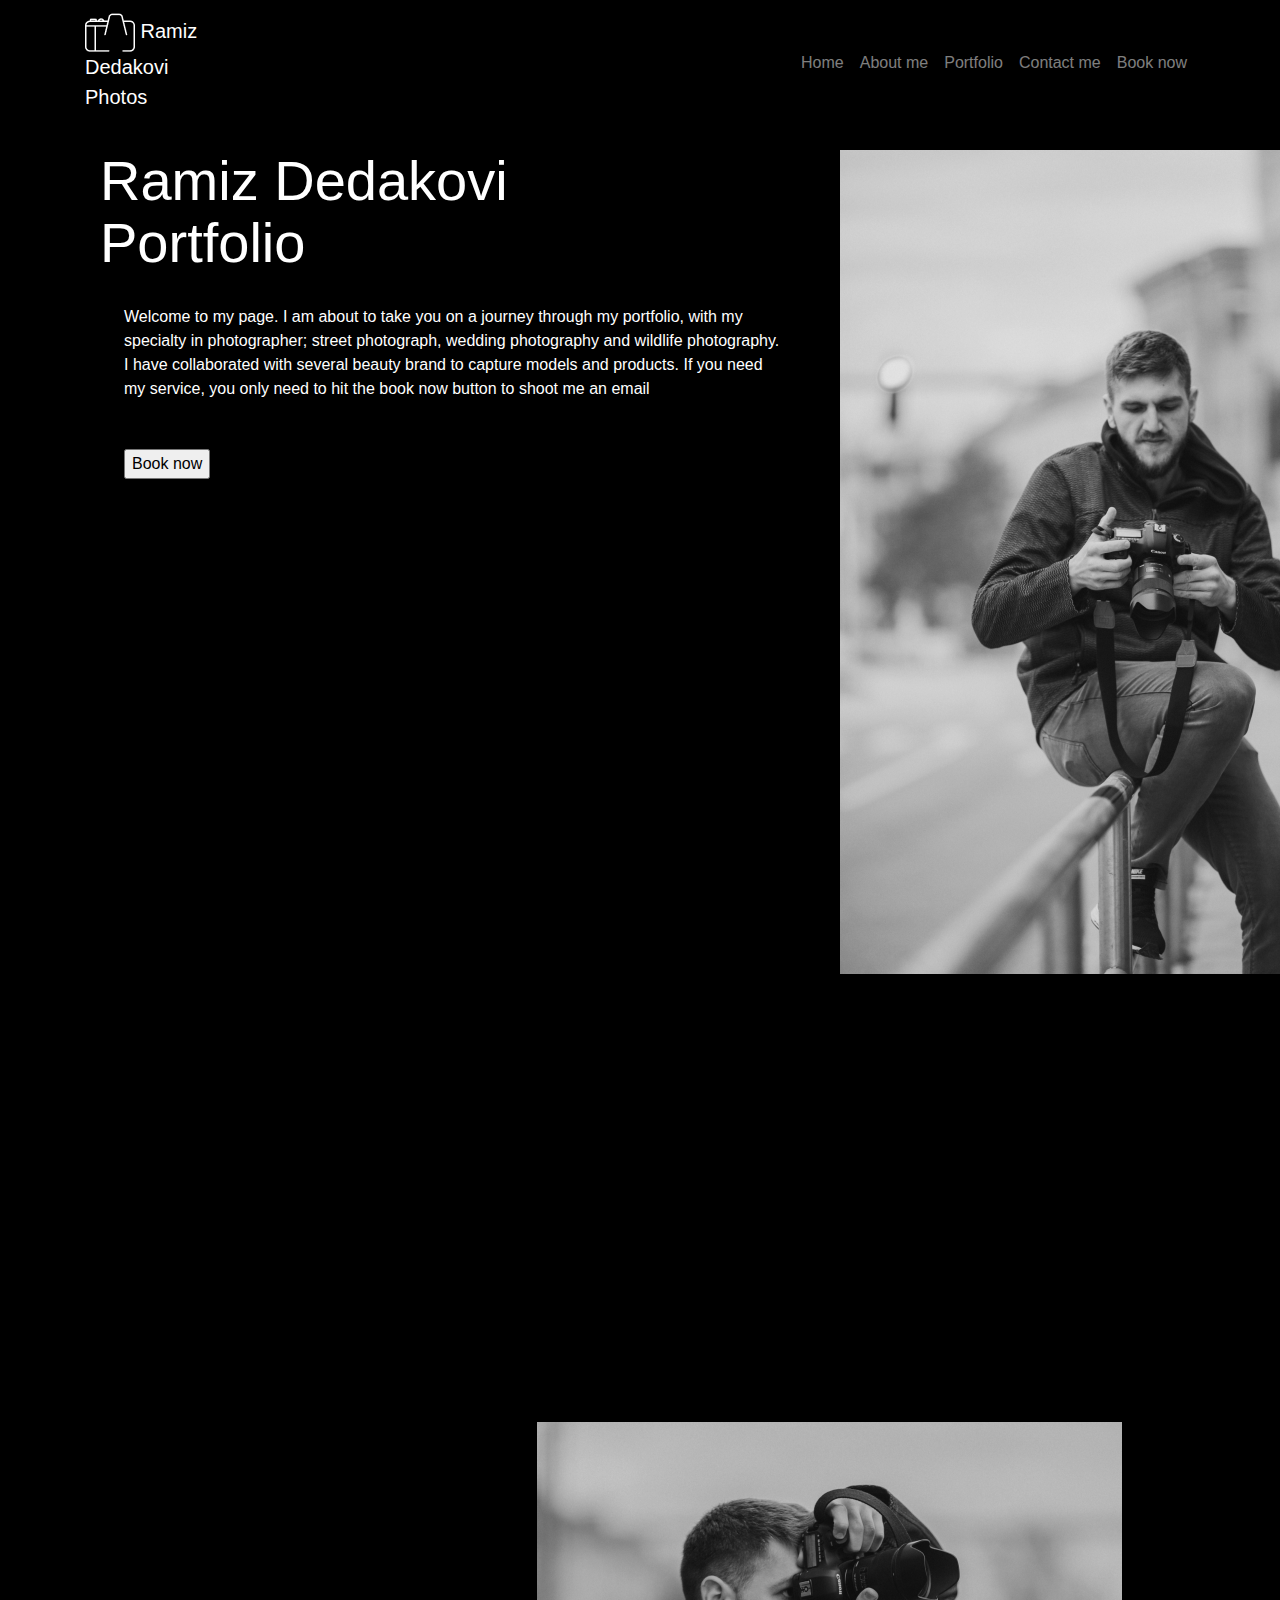
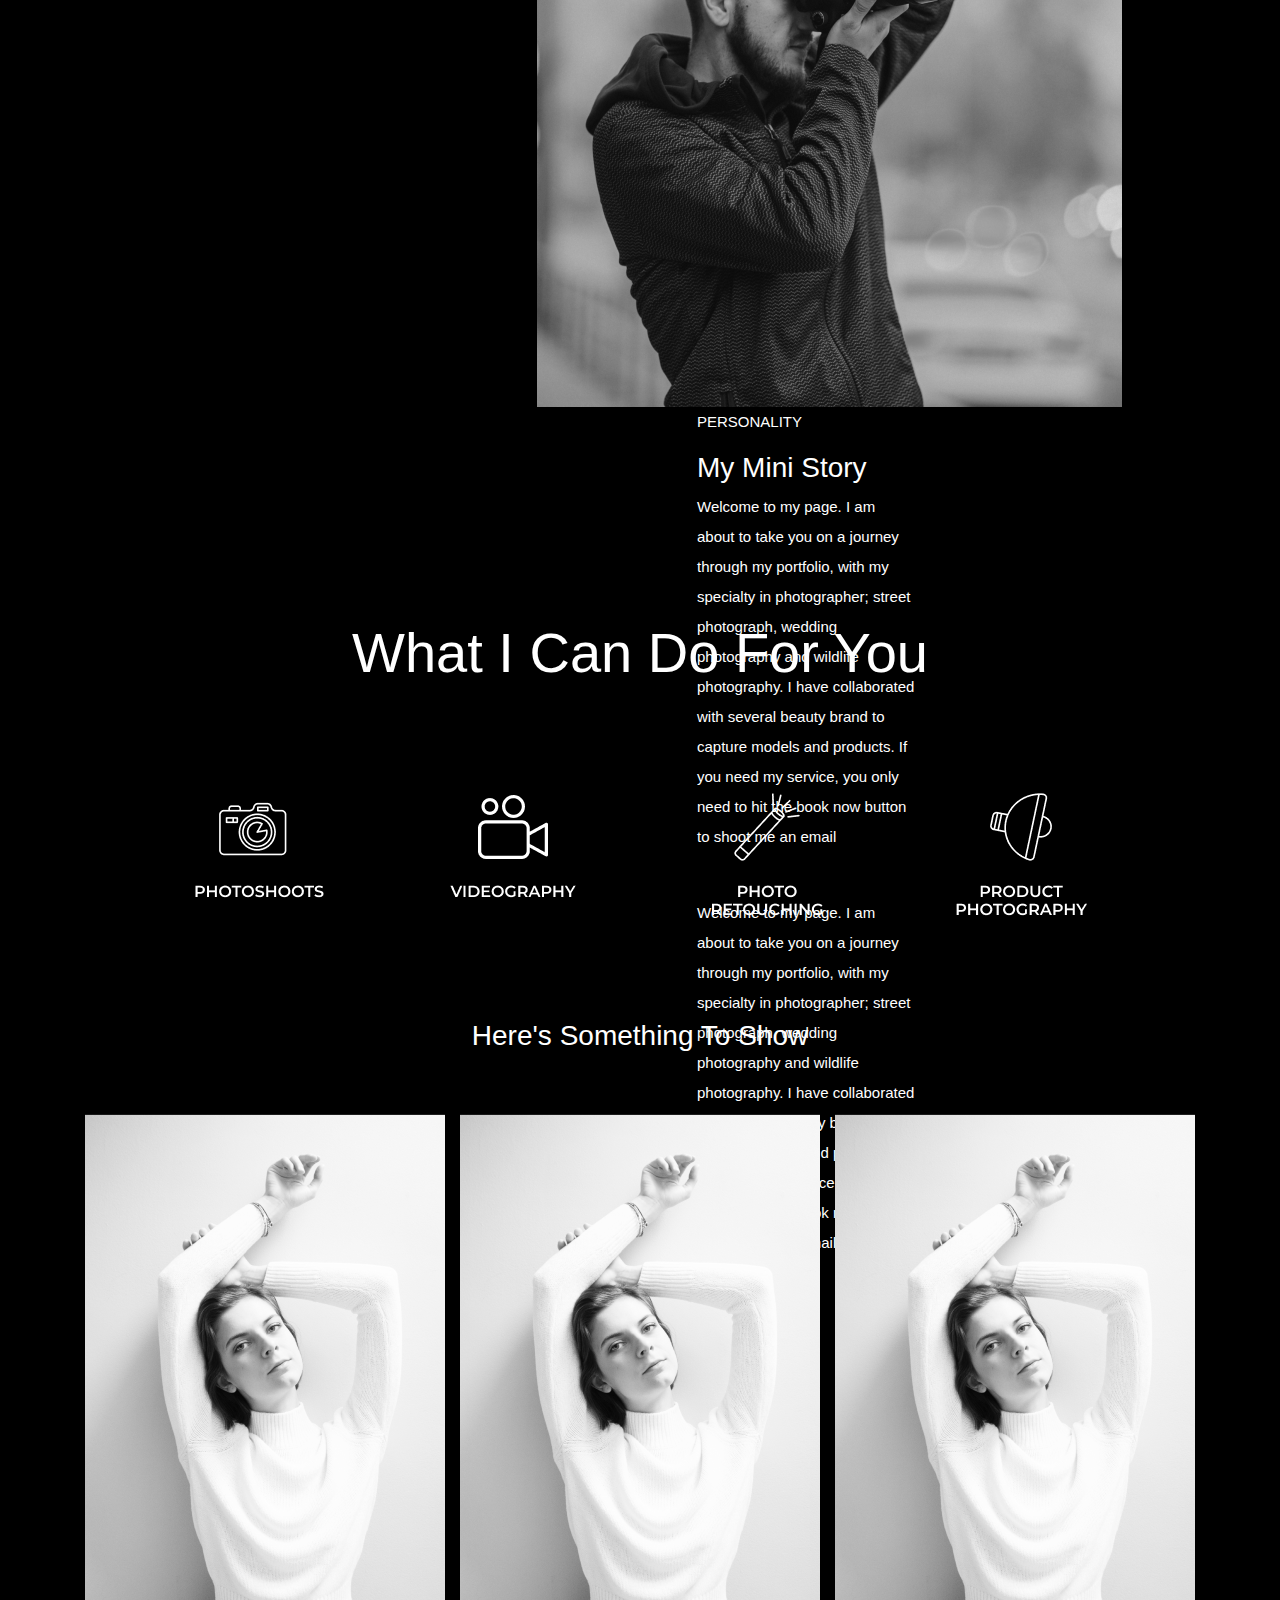
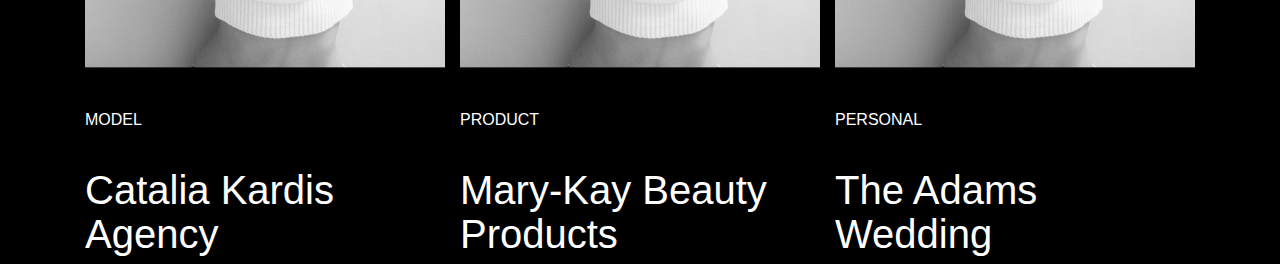
<file: src/index.html>
<!DOCTYPE html>
<html class="no-js" lang="en">

<head>
  <meta http-equiv="x-ua-compatible" content="ie=edge">
  <meta name="viewport" content="width=device-width, initial-scale=1.0" />
  <link rel="stylesheet" href="css/font-awesome.min.css">
  <link rel="stylesheet" href="css/bootstrap.css">
  <link rel="stylesheet" href="css/style.css">
  <title>Portfolio</title>
</head>

<body id="home">
  <nav class="navbar navbar-expand-sm bg-black navbar-dark fixed-top">
    <div class="container">
      <a href="index.html" class="navbar-brand"> <img src="./img/Vector.png" alt=""> Ramiz <br> Dedakovi <br> Photos <br></a>
      <button class="navbar-toggler" data-toggle="collapse" data-target="#navbarCollapse">
        <span class="navbar-toggler-icon"></span>
      </button>
      <div class="collapse navbar-collapse" id="navbarCollapse">
        <ul class="navbar-nav ml-auto">
          <li class="nav-item">
            <a href="#home" class="nav-link">Home</a>
          </li>
          <li class="nav-item">
            <a href="#explore-head-section" class="nav-link">About me</a>
          </li>
          <li class="nav-item">
            <a href="#create-head-section" class="nav-link">Portfolio</a>
          </li>
          <li class="nav-item">
            <a href="#share-head-section" class="nav-link">Contact me</a>
          </li>
          <li class="nav-item">
            <a href="#home" class="nav-link">Book now</a>
          </li>
        </ul>
      </div>
    </div>
  </nav>

  <!-- HOME SECTION -->
  <header id="home-section">
    <div class="dark-overlay">
      <div class="home-inner">
        <div class="container">
          <div class="row">
            <div class="col-lg-8 d-none d-lg-block">
              <h1 class="display-4">Ramiz Dedakovi <br> Portfolio</h1>
              <div class="d-flex flex-row">
                <!-- <div class="p-4 align-self-start"></div> -->
                 <div class="p-4 align-self-end">
                  Welcome to my page. I am about to take you on a journey through my portfolio, 
                  with my specialty in photographer; street photograph, wedding photography and 
                  wildlife photography. I have collaborated with several beauty brand to capture
                   models and products. If you need my service, 
                  you only need to hit the book now button to shoot me an email
                </div>
              </div>
              <div class="d-flex flex-row">
                 <!-- <div class="p-4 align-self-start"></div> -->
                <div class="p-4 align-self-end">                 
                 <button>Book now</button>
                </div>
              </div>
            </div>
            <div class="col-lg-4">
              <img src="./img/ramiz-dedakovic-FioFHpxJMQs-unsplash 1.png" alt="">
            </div>
          </div>
        </div>
      </div>
    </div>
  </header>

  <!-- EXPLORE HEAD -->
  <section id="home-section">
    <div class="container">
      
      <div class="row">
        <div class="col text-center">
          <div class="p-5">
            <!-- <h1 class="display-4">What Can I Do For You</h1>  
            <p class="lead">Lorem, ipsum dolor sit amet consectetur adipisicing elit. Atque ut perferendis nostrum, nulla facere quam modi eos vero magni consectetur.</p>
            <a href="#" class="btn btn-outline-secondary">Find Out More</a> -->
          </div>
        </div>
      </div>
    </div>
  </section>
    <!-- EXPLORE SECTION -->
  <section id="personality">
    <div class="container d-flex justify-content-between">
      <div class="row">
        <div class="col-md-6">
          <img src="./img/ramiz-dedakovic 1.png" alt="" class="img-flui">
        </div>
        <div class=" cont col-md-4  p">
          <p>PERSONALITY</p>
          <h3>My Mini Story</h3>
          <p>Welcome to my page. I am about to take you on a journey through my portfolio, 
            with my specialty in photographer; street photograph, wedding photography and 
            wildlife photography. I have collaborated with several beauty brand
             to capture models and products. If you need my service, 
            you only need to hit the book now button to shoot me an email
          </p>
            <br>
          <p>Welcome to my page. I am about to take you on a journey through my portfolio, 
            with my specialty in photographer; street photograph, wedding photography and 
            wildlife photography. I have collaborated with several beauty brand
            to capture models and products. If you need my service, 
            you only need to hit the book now button to shoot me an email
          </p>
          <a href=""> See Portfolio</a>
        </div>
      </div>
    </div>
  </section>


     <!-- EXPLORE HEAD -->
  <section id="home-section " class="what-i-do">
    <div class="container">
      <div class="row">
        <div class="col text-center">
          <div class="p-5">
            <h1 class="display-4">What I Can Do For You</h1>  
            <div class="row-icons">
              <img src="./img/Group 13.png" alt="">
            </div>
          </div>
        </div>
      </div>
    </div>
  </section>

  <section id="show">
      <div class="col text-center">
        <H3 >Here's Something To Show</H3>
          <div class="container">
            <div class="row justify-content-between">
              <div class="column">
                <img src="./img/andrea.png" alt="" class="img-fluid">
                <p>MODEL</p>
                <h2>Catalia Kardis <br> Agency</h2>
              </div>
              <div class="column">
                <img src="./img/andrea.png" alt="" class="img-fluid">
                <p>PRODUCT</p>
                <h2>Mary-Kay Beauty <br> Products</h2>
              </div>
              <div class="column">
                <img src="./img/andrea.png" alt="" class="img-fluid">
                <p>PERSONAL</p>
                <h2>The Adams <br> Wedding</h2>
              </div>
            </div>
          </div>
      </div>
  </section>

  <section id="andrea" >
    <div >
      <!-- <img src="./img/andreea2/.png" alt=""> -->
      <div>
        <!-- <img src="./img/Rectangle 2.png" alt=""> -->
      </div>
    </div>
  </section>
  

  <script src="js/jquery.min.js"></script>
  <script src="js/popper.min.js"></script>
  <script src="js/bootstrap.min.js"></script>
</body>

</html>
</file>
<file: src/css/style.css>
body {
  background: #000000;
  color:#ffffff;
 }

.navbar {
  background: #000000;
  color: #ffffff;
  }

#home-section {
  min-height: 700px;
 }

  #home-section .home-inner {
    padding-top: 150px;
   }
   .what-i-do{
    min-height: 700px;
    top: 20002px;
    padding-top: 500px;
   }
   .row-icons{
     padding-top: 100px;
   }
#personality {
      background: #000000;
      color: #ffffff;
    } 
    
    #personality .container {
      position: absolute;
width: auto;
height: 203px;
left: 507px;
top: 1422px;

    }
.cont{
  margin-left: 160px;
  font-size: 15px;
  font-weight: 500;
  line-height: 2em;
}
.row{
  margin: auto;
  width: auto;
}

#show h3 {
  line-height: 140px;
}
#show p{
  font-size:;
  padding-top: 40px;
  text-align: left;
}
#show h2 {
  padding-top: 20px;
  font-size: 40px;
  text-align: left;
}
#andrea{
  background-image: url('https://res.cloudinary.com/drelcj/image/upload/v1593861378/andreea2_s30kb5.png') no-repeat;
}

#create-section .fa {
  color: #008ed6;
  background: #fff;
  padding: 4px;
  border-radius: 5px;
  font-size: 30px; }
</file>
